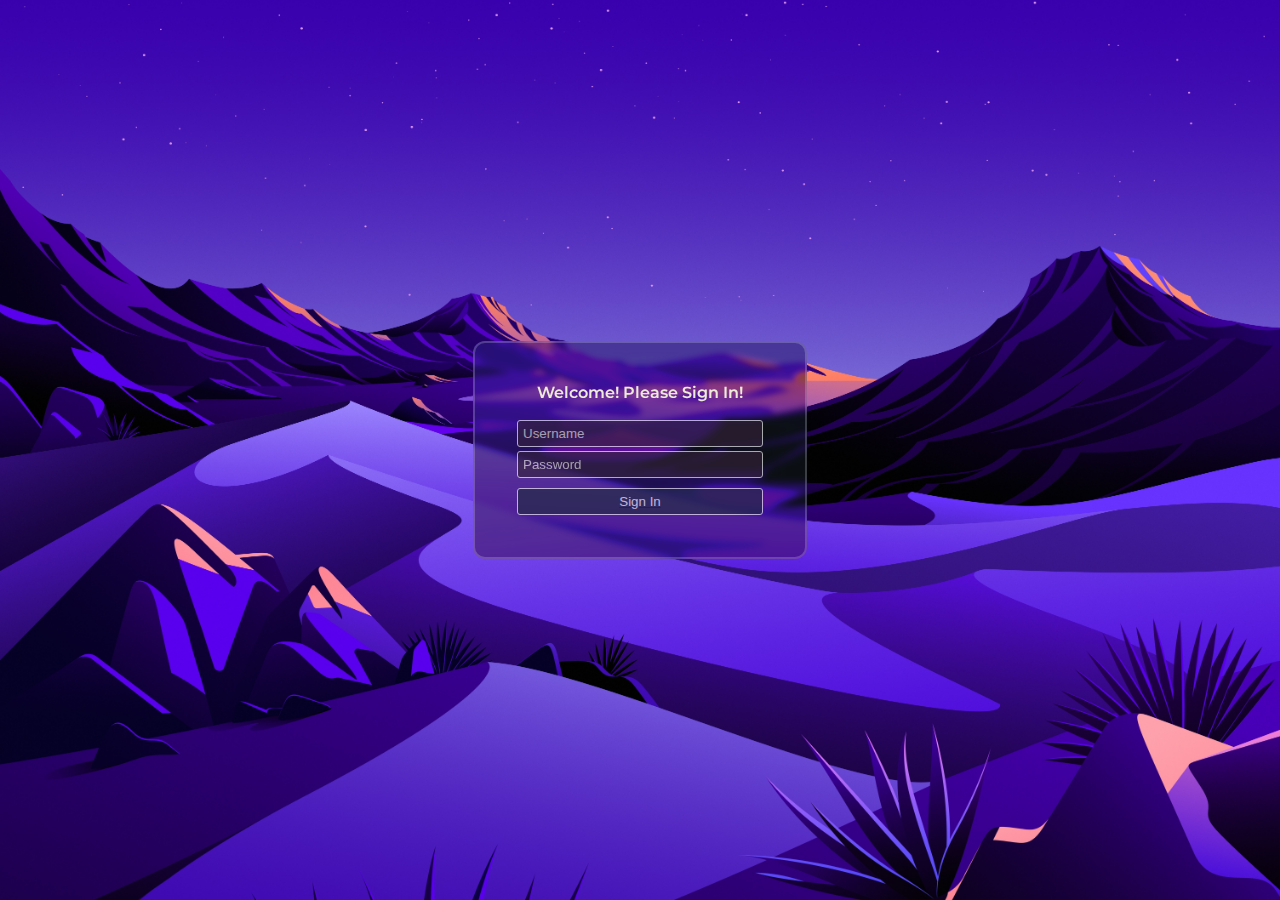
<file: index.html>
<!DOCTYPE html>
<html lang="en">
  <head>
    <meta charset="UTF-8" />
    <meta name="viewport" content="width=device-width, initial-scale=1.0" />
    <title>Sign-In</title>

    <link rel="preconnect" href="https://fonts.googleapis.com" />
    <link rel="preconnect" href="https://fonts.gstatic.com" crossorigin />
    <link
      href="https://fonts.googleapis.com/css2?family=Montserrat:ital,wght@0,100..900;1,100..900&display=swap"
      rel="stylesheet"
    />
    <link rel="stylesheet" href="styles/global.css">
    <link rel="stylesheet" href="styles/index.css" />

    <!--
        https://coolors.co/11151c-212d40-364156-9ac6c5-28afb0

        #11151C
        #212D40
        #364156
        #9AC6C5
        #28AFB0
    -->
  </head>
  <body>
    <div class="sign-in-behind">
      <div class="sign-in-window">
        <div class="message">Welcome! Please Sign In!</div>
        <div class="input">
          <div class="username-container">
            <input type="text" class="username-input" placeholder="Username" />
          </div>
          <div class="password-container">
            <input
              type="password"
              class="password-input"
              placeholder="Password"
            />
          </div>
          <div class="sign-in-container">
            <a class="sign-in-linking" href="pages/portfolio.html">
              <button class="sign-in-button">Sign In</button>
            </a>
          </div>
        </div>
      </div>
    </div>
  </body>
</html>
</file>
<file: styles/global.css>
@import url('https://fonts.googleapis.com/css2?family=Inter:ital,opsz,wght@0,14..32,100..900;1,14..32,100..900&display=swap');

:root {
    --main-color: rgb(34, 38, 41);
    --light-main-color: #474B4F;
    --primary-brand-color: #86C232;
    --secondary-brand-color: #2f7189;
    --text-color: #F5F5F5;
    --secondary-text-color: #6B6E70;
}

* {
    margin: 0;
    padding: 0;
}

body {
    font-family: 'Inter', sans-serif;
}
</file>
<file: styles/index.css>
/*
    https://coolors.co/11151c-212d40-364156-9ac6c5-28afb0

    #11151C
    #212D40
    #364156
    #9AC6C5
    #28AFB0
*/

html {
  margin: 0;
  padding: 0;
  height: 100%; /* html und body nehmen die volle Höhe des Bildschirms ein */
}

body {
  font-family: Montserrat, Arial;
  background-image: url(/images/background.jpg);
  background-size: cover; /* Bild passt sich der Fenstergröße an */
  background-position: center center; /* Bild wird in der Mitte positioniert */
  background-repeat: no-repeat; /* Verhindert die Wiederholung des Bildes */
  height: 100vh; /* Body füllt die volle Höhe des Viewports */
  margin: 0;
  padding: 0;
}

.message {
  color: #edebd7;
  margin: 0;
  padding: 0;

  display: flex;
  padding: 16px;

  margin-top: 0;
  padding-top: 0;

  align-items: center;
  justify-content: center;

  font-weight: 600;
}

.sign-in-window {
  display: grid;
  grid-template-columns: 1fr;

  column-gap: 12px;

  align-items: center;
  justify-self: center;

  flex: 0.5;

  padding: 40px;

  max-width: 250px;

  position: relative;

  backdrop-filter: blur(3px) saturate(200%);
  -webkit-backdrop-filter: blur(3px) saturate(200%);
  background-color: rgba(23, 32, 42, 0.48);
  border-radius: 12px;
  border: 2px solid rgba(255, 255, 255, 0.2);
}

.sign-in-behind {
  position: absolute;
  display: flex;
  top: 0;
  bottom: 0;
  right: 0;
  left: 0;

  align-items: center;
  justify-content: center;

  background-color: transparent;
}

.input {
  display: grid;
  grid-template-columns: 1fr;
  opacity: 0.65;
}

.username-container,
.password-container,
.sign-in-linking {
  display: grid;
  grid-template-columns: 1fr;

  padding: 2px;
}

.username-input,
.password-input,
.sign-in-button {
  padding: 5px;

  border-width: 1px;
  border-style: solid;
  border-radius: 3px;
  border-color: white;

  color: white;
}

.sign-in-button {
  background-color: #212d40;
  transition: 0.2s;
}

.username-input,
.password-input {
  background-color: #35233c;
}

.sign-in-button:hover {
  background-color: rgba(161, 0, 176, 0.8);
  cursor: pointer;
}

.sign-in-button:active {
  background-color: rgba(146, 40, 176, 0.5);
  cursor: pointer;
}

.username-input::placeholder,
.password-input::placeholder {
  color: #edebd7;
}

.sign-in-button {
  margin-top: 6px;
}
</file>
